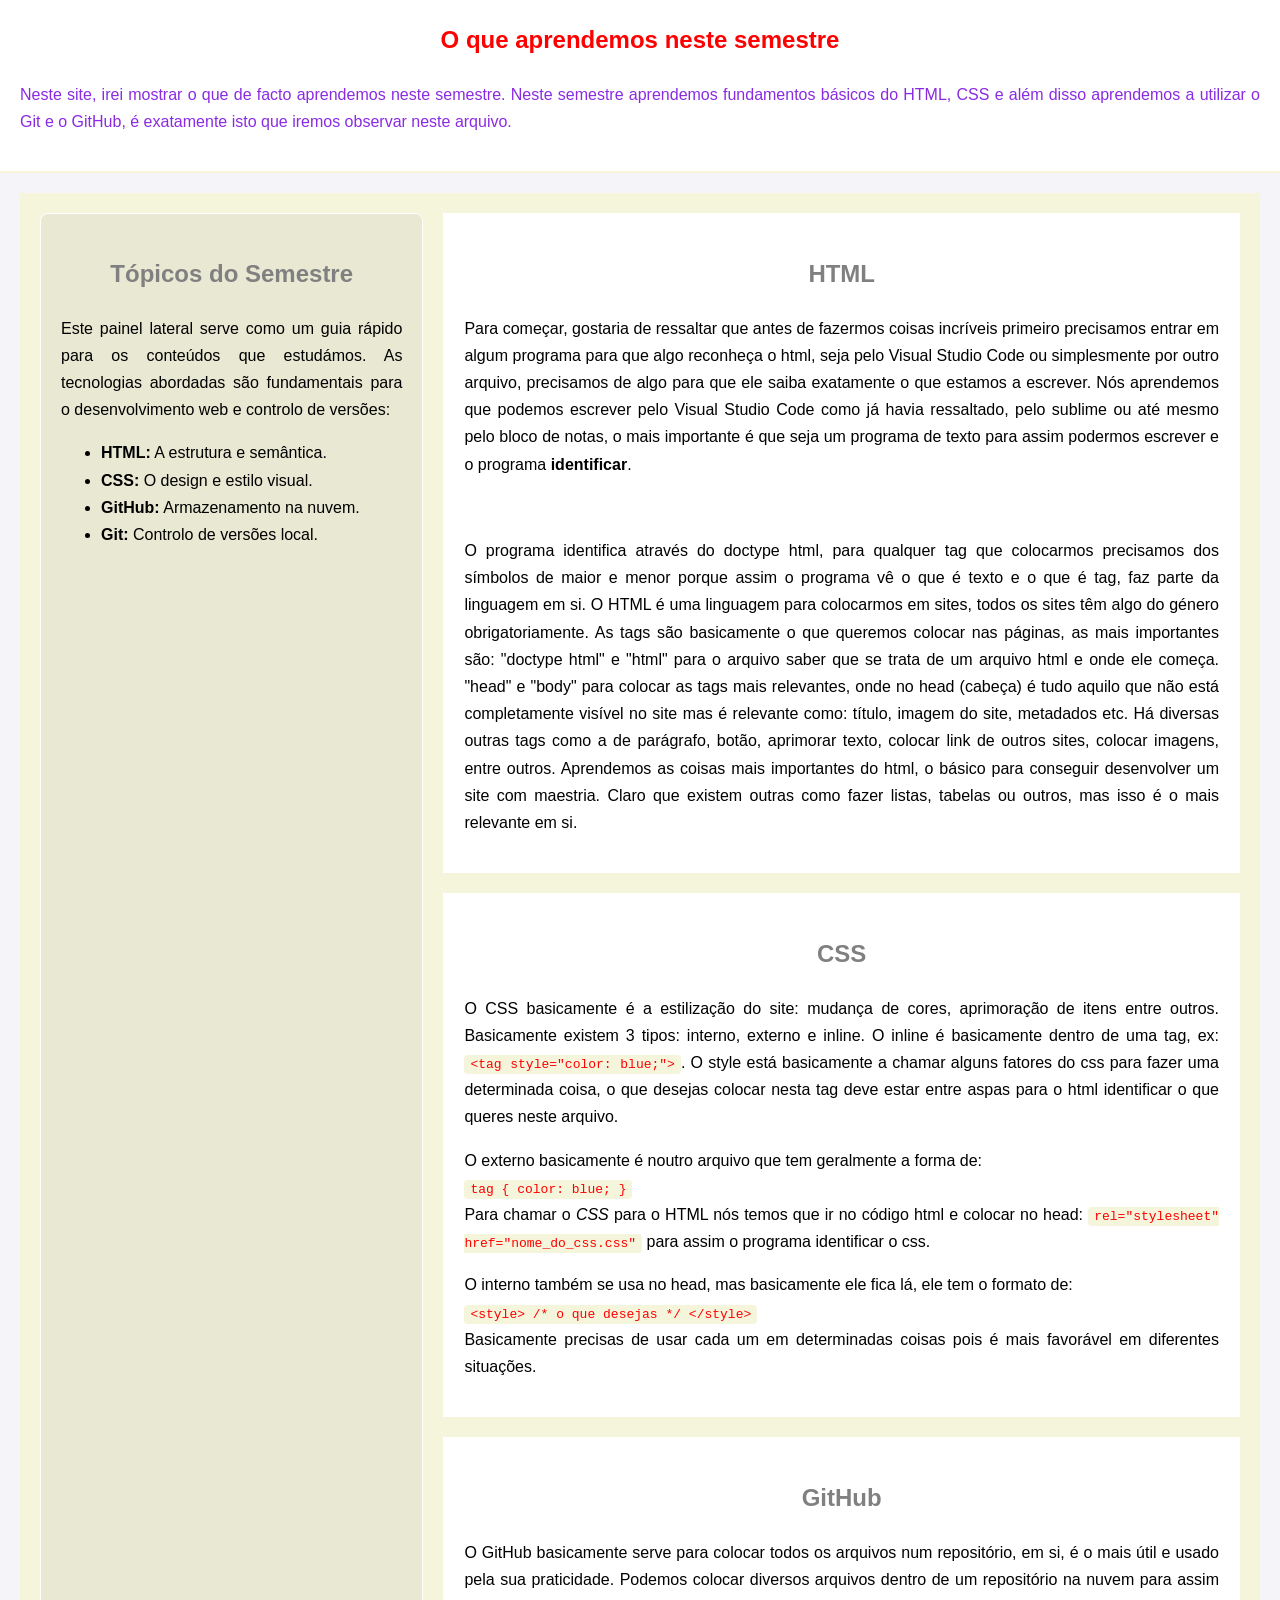
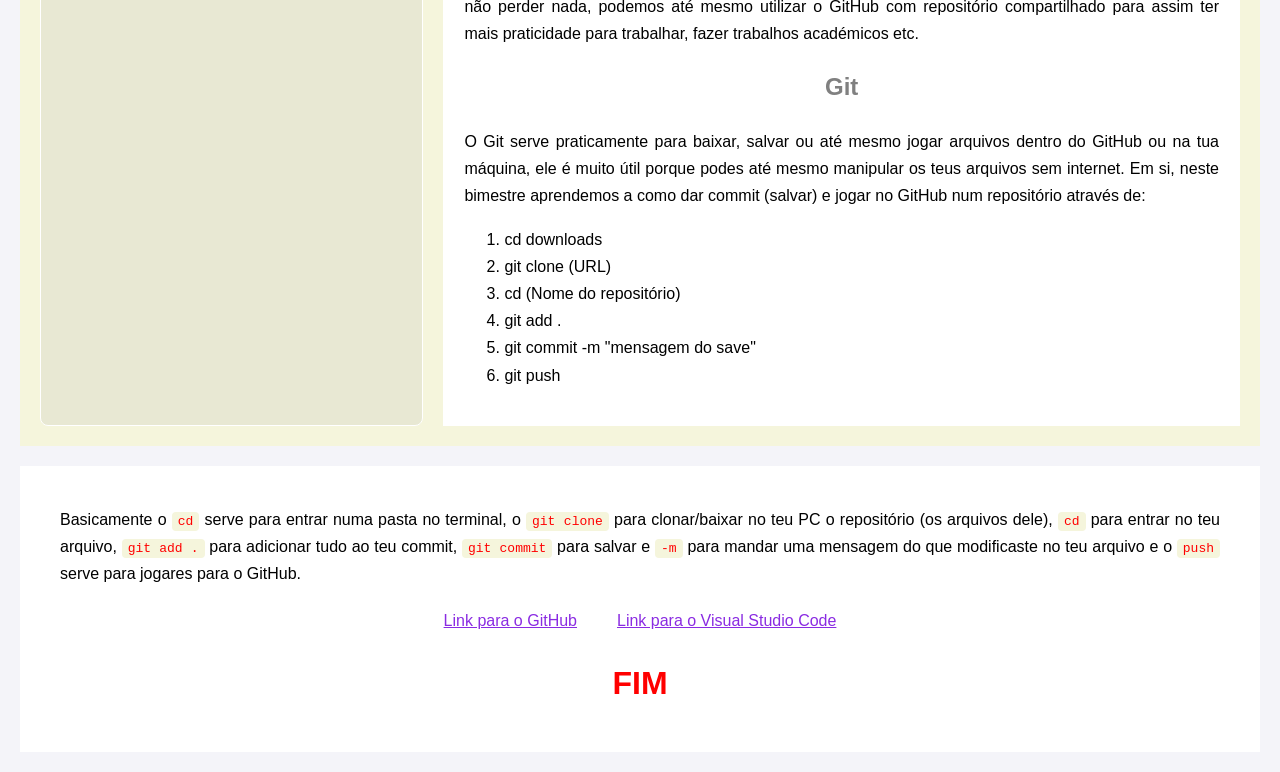
<file: Atividade 1/index.html>
<!DOCTYPE html>
<html lang="pt-br">
<head>
    <meta charset="UTF-8">
    <title>SEMESTRE</title>
    <link rel="stylesheet" href="style.css">
</head>
<body>
    <header>
        <section>
            <h1>O que aprendemos neste semestre</h1>
            <p>Neste site, irei mostrar o que de facto aprendemos neste semestre. Neste semestre aprendemos fundamentos básicos do HTML, CSS e além disso aprendemos a utilizar o Git e o GitHub, é exatamente isto que iremos observar neste arquivo.</p>
        </section>
    </header>

    <main>
        
        <aside>
            <h2>Tópicos do Semestre</h2>
            <p>Este painel lateral serve como um guia rápido para os conteúdos que estudámos. As tecnologias abordadas são fundamentais para o desenvolvimento web e controlo de versões:</p>
            <ul>
                <li><strong>HTML:</strong> A estrutura e semântica.</li>
                <li><strong>CSS:</strong> O design e estilo visual.</li>
                <li><strong>GitHub:</strong> Armazenamento na nuvem.</li>
                <li><strong>Git:</strong> Controlo de versões local.</li>
            </ul>
        </aside>

        <section>
            
            <div>
                <h2>HTML</h2>  
                <p>Para começar, gostaria de ressaltar que antes de fazermos coisas incríveis primeiro precisamos entrar em algum programa para que algo reconheça o html, seja pelo Visual Studio Code ou simplesmente por outro arquivo, precisamos de algo para que ele saiba exatamente o que estamos a escrever. Nós aprendemos que podemos escrever pelo Visual Studio Code como já havia ressaltado, pelo sublime ou até mesmo pelo bloco de notas, o mais importante é que seja um programa de texto para assim podermos escrever e o programa <strong>identificar</strong>.</p><br>
                <p>O programa identifica através do doctype html, para qualquer tag que colocarmos precisamos dos símbolos de maior e menor porque assim o programa vê o que é texto e o que é tag, faz parte da linguagem em si. O HTML é uma linguagem para colocarmos em sites, todos os sites têm algo do género obrigatoriamente. As tags são basicamente o que queremos colocar nas páginas, as mais importantes são: "doctype html" e "html" para o arquivo saber que se trata de um arquivo html e onde ele começa. "head" e "body" para colocar as tags mais relevantes, onde no head (cabeça) é tudo aquilo que não está completamente visível no site mas é relevante como: título, imagem do site, metadados etc. Há diversas outras tags como a de parágrafo, botão, aprimorar texto, colocar link de outros sites, colocar imagens, entre outros. Aprendemos as coisas mais importantes do html, o básico para conseguir desenvolver um site com maestria. Claro que existem outras como fazer listas, tabelas ou outros, mas isso é o mais relevante em si.</p>
            </div>

            <div>
                <h2>CSS</h2>   
                <p>O CSS basicamente é a estilização do site: mudança de cores, aprimoração de itens entre outros. Basicamente existem 3 tipos: interno, externo e inline. O inline é basicamente dentro de uma tag, ex: <code>&lt;tag style="color: blue;"&gt;</code>. O style está basicamente a chamar alguns fatores do css para fazer uma determinada coisa, o que desejas colocar nesta tag deve estar entre aspas para o html identificar o que queres neste arquivo.</p>
                <p>O externo basicamente é noutro arquivo que tem geralmente a forma de: <br>
                <code>tag { color: blue; }</code> <br>
                Para chamar o <i>CSS</i> para o HTML nós temos que ir no código html e colocar no head: <code>rel="stylesheet" href="nome_do_css.css"</code> para assim o programa identificar o css.</p>
                <p>O interno também se usa no head, mas basicamente ele fica lá, ele tem o formato de:<br>
                <code>&lt;style&gt; /* o que desejas */ &lt;/style&gt;</code><br>
                Basicamente precisas de usar cada um em determinadas coisas pois é mais favorável em diferentes situações.</p>
            </div>

            <div>
                <h2>GitHub</h2>
                <p>O GitHub basicamente serve para colocar todos os arquivos num repositório, em si, é o mais útil e usado pela sua praticidade. Podemos colocar diversos arquivos dentro de um repositório na nuvem para assim não perder nada, podemos até mesmo utilizar o GitHub com repositório compartilhado para assim ter mais praticidade para trabalhar, fazer trabalhos académicos etc.</p>
                
                <h2>Git</h2>
                <p>O Git serve praticamente para baixar, salvar ou até mesmo jogar arquivos dentro do GitHub ou na tua máquina, ele é muito útil porque podes até mesmo manipular os teus arquivos sem internet. Em si, neste bimestre aprendemos a como dar commit (salvar) e jogar no GitHub num repositório através de:</p>
                <ol>
                    <li>cd downloads</li>
                    <li>git clone (URL)</li>
                    <li>cd (Nome do repositório)</li>
                    <li>git add .</li>
                    <li>git commit -m "mensagem do save"</li>
                    <li>git push</li>
                </ol>
            </div>

        </section>
    </main>

    <footer>
        <article>
            <p>Basicamente o <code>cd</code> serve para entrar numa pasta no terminal, o <code>git clone</code> para clonar/baixar no teu PC o repositório (os arquivos dele), <code>cd</code> para entrar no teu arquivo, <code>git add .</code> para adicionar tudo ao teu commit, <code>git commit</code> para salvar e <code>-m</code> para mandar uma mensagem do que modificaste no teu arquivo e o <code>push</code> serve para jogares para o GitHub.</p>
        </article>
        <nav>
            <a href="https://github.com" >Link para o GitHub</a><br>
            <a href="https://code.visualstudio.com">Link para o Visual Studio Code</a>
        </nav>
        <h1>FIM</h1>
    </footer>
</body>
</html>
</file>
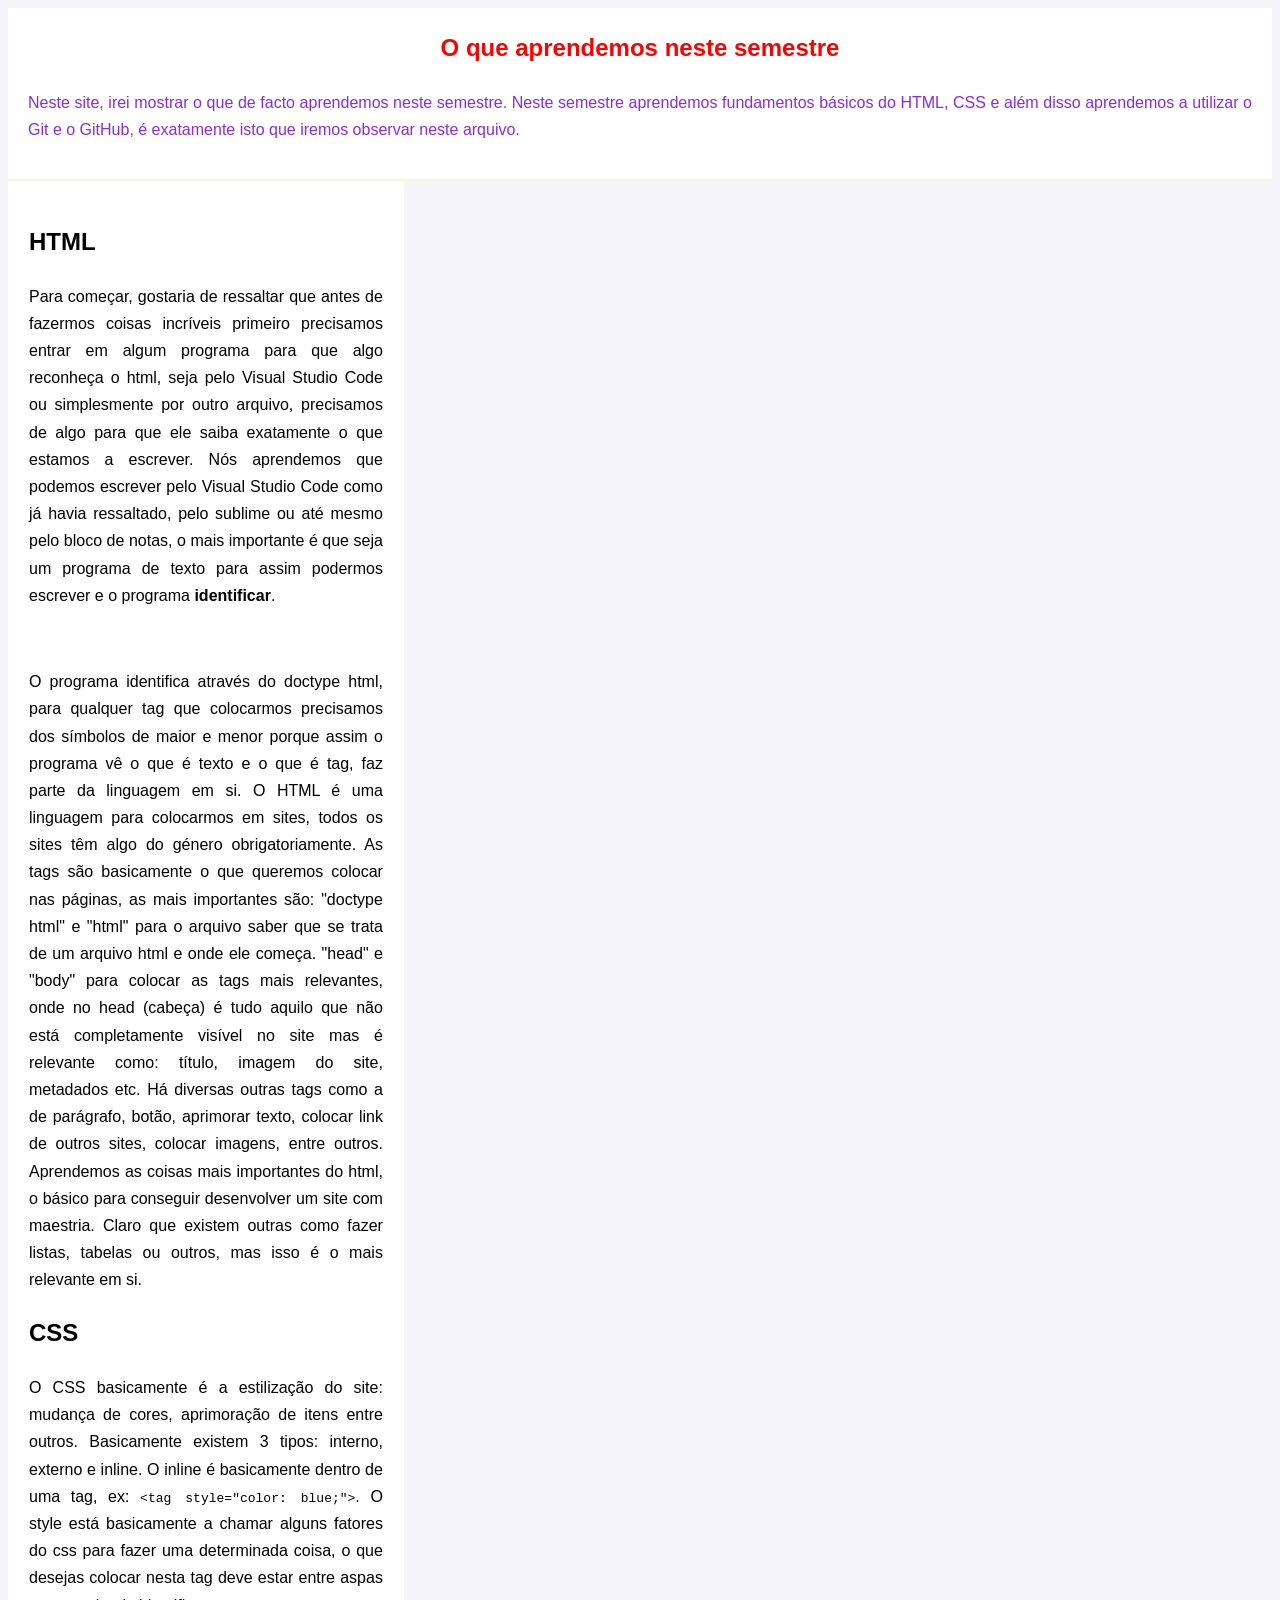
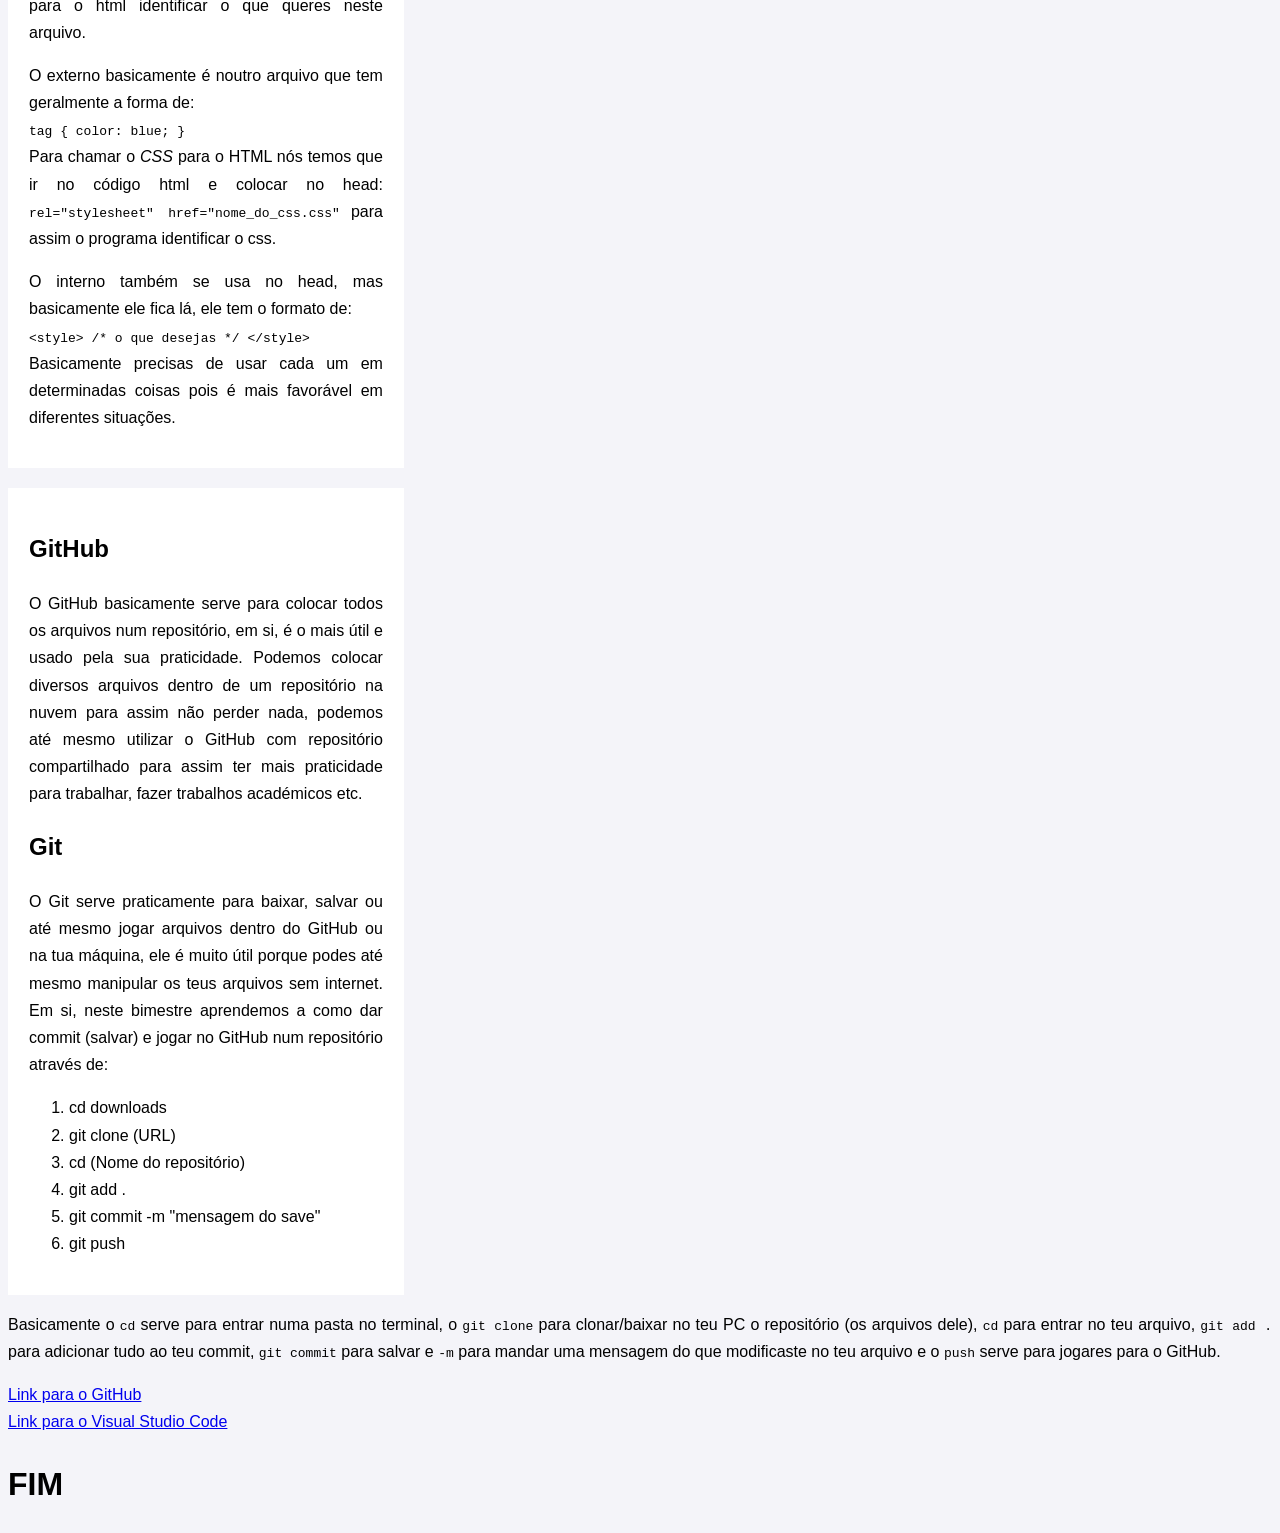
<file: Estrutura_3/index.html>
<!DOCTYPE html>
<html lang="pt-br">
<head>
    <meta charset="UTF-8">
    <title>SEMESTRE</title>
    <link rel="stylesheet" href="style.css">
</head>
<body>
    <header>
        <section>
            <h1>O que aprendemos neste semestre</h1>
            <p>Neste site, irei mostrar o que de facto aprendemos neste semestre. Neste semestre aprendemos fundamentos básicos do HTML, CSS e além disso aprendemos a utilizar o Git e o GitHub, é exatamente isto que iremos observar neste arquivo.</p>
        </section>
    </header>
    <main>
        <section>
            <div class = "box" id = "box-1">
                <h2>HTML</h2>  
                <p>Para começar, gostaria de ressaltar que antes de fazermos coisas incríveis primeiro precisamos entrar em algum programa para que algo reconheça o html, seja pelo Visual Studio Code ou simplesmente por outro arquivo, precisamos de algo para que ele saiba exatamente o que estamos a escrever. Nós aprendemos que podemos escrever pelo Visual Studio Code como já havia ressaltado, pelo sublime ou até mesmo pelo bloco de notas, o mais importante é que seja um programa de texto para assim podermos escrever e o programa <strong>identificar</strong>.</p><br>
                <p>O programa identifica através do doctype html, para qualquer tag que colocarmos precisamos dos símbolos de maior e menor porque assim o programa vê o que é texto e o que é tag, faz parte da linguagem em si. O HTML é uma linguagem para colocarmos em sites, todos os sites têm algo do género obrigatoriamente. As tags são basicamente o que queremos colocar nas páginas, as mais importantes são: "doctype html" e "html" para o arquivo saber que se trata de um arquivo html e onde ele começa. "head" e "body" para colocar as tags mais relevantes, onde no head (cabeça) é tudo aquilo que não está completamente visível no site mas é relevante como: título, imagem do site, metadados etc. Há diversas outras tags como a de parágrafo, botão, aprimorar texto, colocar link de outros sites, colocar imagens, entre outros. Aprendemos as coisas mais importantes do html, o básico para conseguir desenvolver um site com maestria. Claro que existem outras como fazer listas, tabelas ou outros, mas isso é o mais relevante em si.</p>
                <h2>CSS</h2>   
                <p>O CSS basicamente é a estilização do site: mudança de cores, aprimoração de itens entre outros. Basicamente existem 3 tipos: interno, externo e inline. O inline é basicamente dentro de uma tag, ex: <code>&lt;tag style="color: blue;"&gt;</code>. O style está basicamente a chamar alguns fatores do css para fazer uma determinada coisa, o que desejas colocar nesta tag deve estar entre aspas para o html identificar o que queres neste arquivo.</p>
                <p>O externo basicamente é noutro arquivo que tem geralmente a forma de: <br>
                <code>tag { color: blue; }</code> <br>
                Para chamar o <i>CSS</i> para o HTML nós temos que ir no código html e colocar no head: <code>rel="stylesheet" href="nome_do_css.css"</code> para assim o programa identificar o css.</p>
                <p>O interno também se usa no head, mas basicamente ele fica lá, ele tem o formato de:<br>
                <code>&lt;style&gt; /* o que desejas */ &lt;/style&gt;</code><br>
                Basicamente precisas de usar cada um em determinadas coisas pois é mais favorável em diferentes situações.</p>
            </div>
            <div class = "box" id = "box-2">
                <h2>GitHub</h2>
                <p>O GitHub basicamente serve para colocar todos os arquivos num repositório, em si, é o mais útil e usado pela sua praticidade. Podemos colocar diversos arquivos dentro de um repositório na nuvem para assim não perder nada, podemos até mesmo utilizar o GitHub com repositório compartilhado para assim ter mais praticidade para trabalhar, fazer trabalhos académicos etc.</p>

                <h2>Git</h2>
                <p>O Git serve praticamente para baixar, salvar ou até mesmo jogar arquivos dentro do GitHub ou na tua máquina, ele é muito útil porque podes até mesmo manipular os teus arquivos sem internet. Em si, neste bimestre aprendemos a como dar commit (salvar) e jogar no GitHub num repositório através de:</p>
                <ol>
                    <li>cd downloads</li>
                    <li>git clone (URL)</li>
                    <li>cd (Nome do repositório)</li>
                    <li>git add .</li>
                    <li>git commit -m "mensagem do save"</li>
                    <li>git push</li>
                </ol>
            </div>
        </section>
    </main>

    <footer>
        <article>
            <p>Basicamente o <code>cd</code> serve para entrar numa pasta no terminal, o <code>git clone</code> para clonar/baixar no teu PC o repositório (os arquivos dele), <code>cd</code> para entrar no teu arquivo, <code>git add .</code> para adicionar tudo ao teu commit, <code>git commit</code> para salvar e <code>-m</code> para mandar uma mensagem do que modificaste no teu arquivo e o <code>push</code> serve para jogares para o GitHub.</p>
        </article>
        <nav>
            <a href="https://github.com" >Link para o GitHub</a><br>
            <a href="https://code.visualstudio.com">Link para o Visual Studio Code</a>
        </nav>
        <h1>FIM</h1>
    </footer>
</body>
</html>
</file>
<file: Atividade 1/style.css>
body {
    font-family: Arial, Helvetica, sans-serif;
    margin: 0;
    padding: 0;
    text-align: justify;
    line-height: 1.7;
    background-color: #f4f4f9;
}

header {
    margin: 0;
    color: blueviolet;
    padding: 20px;
    background-color: #fff;
    border-bottom: 2px solid beige;
}

header h1 {
    color: red;
    text-align: center;
    text-decoration: none;
    margin-top: 0;
}

main {
    display: flex;
    gap: 20px;
    margin: 20px;
    background-color: beige;
    padding: 20px;
    border: 8px;
}

main aside {
    width: 30%;
    background-color: #e8e8d3;
    padding: 20px;
    border-radius: 8px;
    border: 1px solid white;
}

main aside h2 {
    color: gray;
    text-align: center;
}

main section {
    width: 70%;
    display: flex;
    flex-direction: column;
    gap: 20px;
}

main section div {
    background-color: white;
    padding: 20px;
    border: 8px;
    border: 1px solid white;
}

section h2 {
    color: gray;
    height: auto;
    text-align: center;
}

footer {
    background-color: white;
    padding: 20px;
    margin: 20px;
}

footer article {
    margin: 20px;
}

footer h1 {
    text-align: center;
    color: red;
}

nav {
    display: flex;
    justify-content: center;
    gap: 20px;
}

nav a {
    color: blueviolet;
}
code {
    background-color: beige;
    padding: 2px 6px;
    border-radius: 4px;
    color: red;
}
</file>
<file: Estrutura_3/style.css>
body {
    font-family: Arial, Helvetica, sans-serif;
    text-align: justify;
    line-height: 1.7;
    background-color: #f4f4f9;
}

header {
    margin: 0;
    color: blueviolet;
    padding: 20px;
    background-color: #fff;
    border-bottom: 2px solid beige;
}

header h1 {
    color: red;
    text-align: center;
    text-decoration: none;
    margin-top: 0;
}

main {
    body {
    font-family: Arial, Helvetica, sans-serif;
    margin: 0;
    padding: 0;
    display: flex;
    justify-content: center;
    align-items: center;
    min-height: 100vh;
    text-align: center;
}
}

main section {
    width: 70%;
    display: flex;
    flex-direction: column;
    gap: 20px;
}
main section div {
    background-color: white;
    padding: 20px;
    border: 8px;
    border: 1px solid white;
}
#box-1 {
    flex: 1;
    width: 40%;
}
#box-2 {
    flex: 2;
    width: 40%;

}
.container {
  display: flex;
  gap: 20px;
section h2 {
    color: gray;
    height: auto;
    text-align: center;
}

footer {
    background-color: white;
    padding: 20px;
    margin: 20px;
}

footer article {
    margin: 20px;
}

footer h1 {
    text-align: center;
    color: red;
}

nav {
    display: flex;
    justify-content: center;
    gap: 20px;
}

nav a {
    color: blueviolet;
}
code {
    background-color: beige;
    padding: 2px 6px;
    border-radius: 4px;
    color: red;
}
</file>
